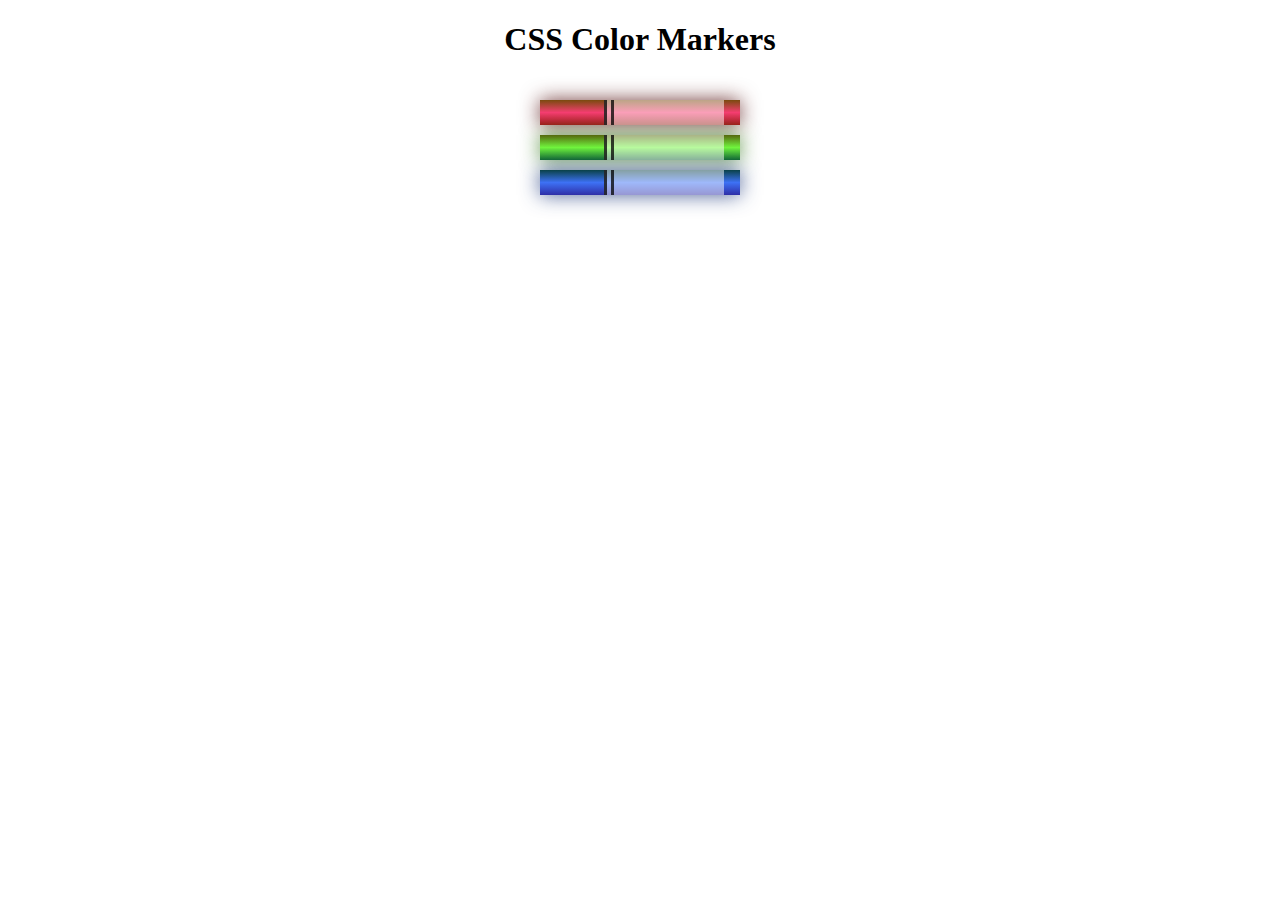
<file: ColoredMarkers/index.html>
<!DOCTYPE html>
<html lang="en">
  <head>
    <meta charset="utf-8">
    <meta name="viewport" content="width=device-width, initial-scale=1.0">
    <title>Colored Markers</title>
    <link rel="stylesheet" href="styles.css">
  </head>
  <body>
    <h1>CSS Color Markers</h1>
    <div class="container">
      <div class="marker red">
        <div class="cap"></div>
        <div class="sleeve"></div>
      </div>
      <div class="marker green">
        <div class="cap"></div>
        <div class="sleeve"></div>
      </div>
      <div class="marker blue">
        <div class="cap"></div>
        <div class="sleeve"></div>
      </div>
    </div>
  </body>
</html>
</file>
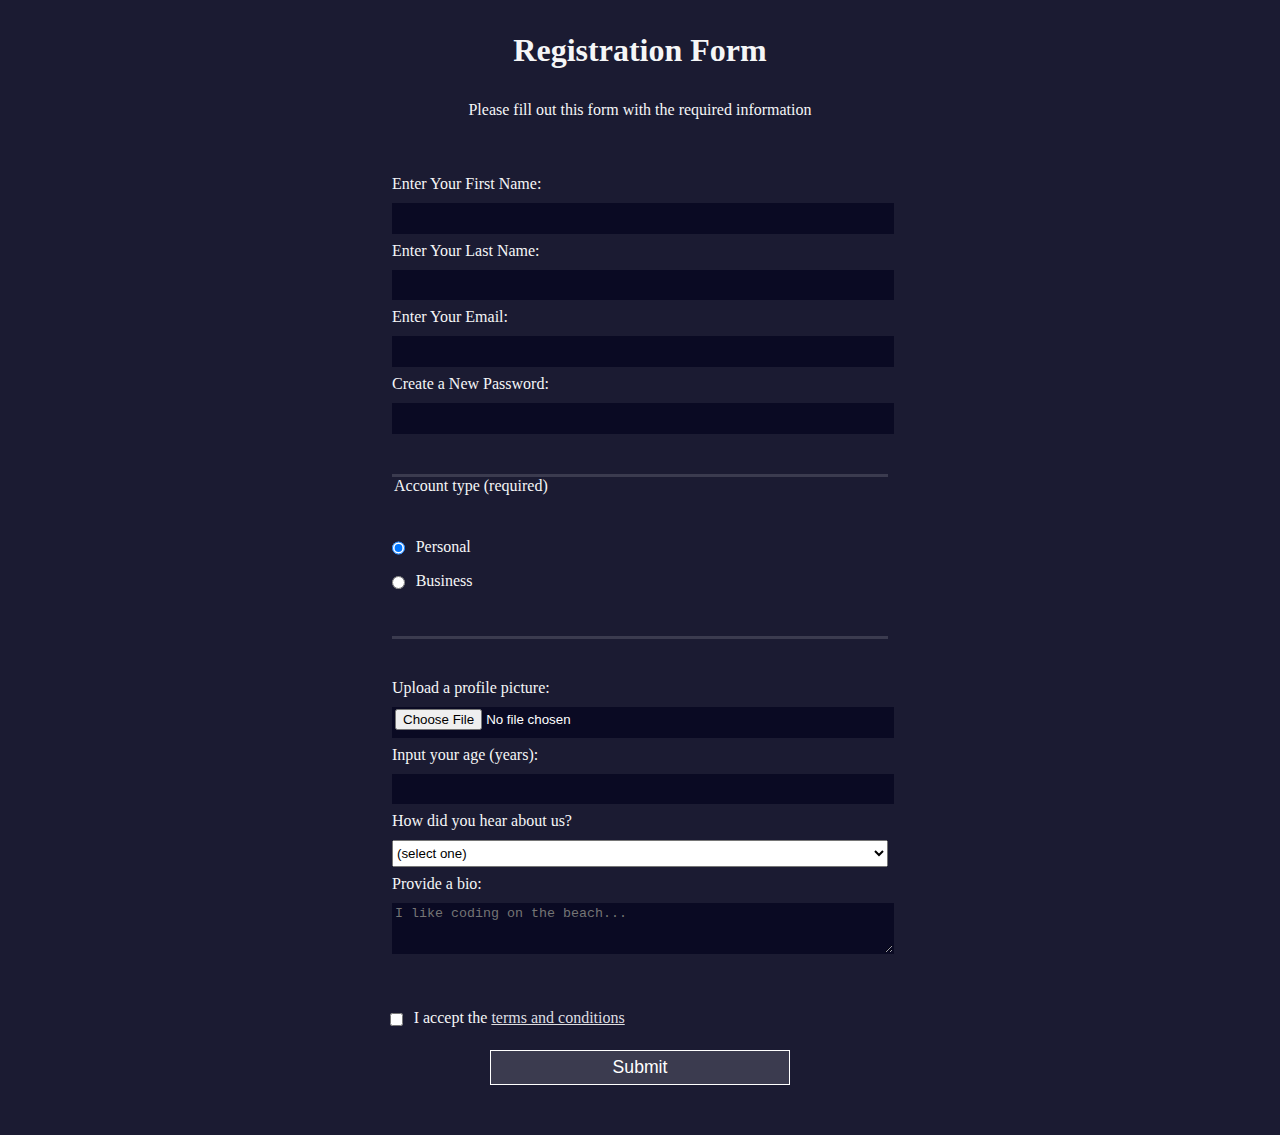
<file: RegistrationForm/index.html>
<!DOCTYPE html>
<html lang="en">
  <head>
    <meta charset="UTF-8">
    <title>Registration Form</title>
    <link rel="stylesheet" href="styles.css" />
  </head>
  <body>
    <h1>Registration Form</h1>
    <p>Please fill out this form with the required information</p>
    <form method="post" action='https://register-demo.freecodecamp.org'>
      <fieldset>
        <label for="first-name">Enter Your First Name: <input id="first-name" name="first-name" type="text" required /></label>
        <label for="last-name">Enter Your Last Name: <input id="last-name" name="last-name" type="text" required /></label>
        <label for="email">Enter Your Email: <input id="email" name="email" type="email" required /></label>
        <label for="new-password">Create a New Password: <input id="new-password" name="new-password" type="password" pattern="[a-z0-5]{8,}" required /></label>
      </fieldset>
      <fieldset>
        <legend>Account type (required)</legend>
        <label for="personal-account"><input id="personal-account" type="radio" name="account-type" class="inline" checked /> Personal</label>
        <label for="business-account"><input id="business-account" type="radio" name="account-type" class="inline" /> Business</label>
      </fieldset>
      <fieldset>
        <label for="profile-picture">Upload a profile picture: <input id="profile-picture" type="file" name="file" /></label>
        <label for="age">Input your age (years): <input id="age" type="number" name="age" min="13" max="120" /></label>
        <label for="referrer">How did you hear about us?
          <select id="referrer" name="referrer">
            <option value="">(select one)</option>
            <option value="1">freeCodeCamp News</option>
            <option value="2">freeCodeCamp YouTube Channel</option>
            <option value="3">freeCodeCamp Forum</option>
            <option value="4">Other</option>
          </select>
        </label>
        <label for="bio">Provide a bio:
          <textarea id="bio" name="bio" rows="3" cols="30" placeholder="I like coding on the beach..."></textarea>
        </label>
      </fieldset>
      <label for="terms-and-conditions">
        <input class="inline" id="terms-and-conditions" type="checkbox" required name="terms-and-conditions" /> I accept the <a href="https://www.freecodecamp.org/news/terms-of-service/">terms and conditions</a>
      </label>
      <input type="submit" value="Submit" />
    </form>
  </body>
</html>
</file>
<file: ColoredMarkers/styles.css>
h1 {
    text-align: center;
  }
  
  .container {
    background-color: rgb(255, 255, 255);
    padding: 10px 0;
  }
  
  .marker {
    width: 200px;
    height: 25px;
    margin: 10px auto;
  }
  
  .cap {
    width: 60px;
    height: 25px;
  }
  
  .sleeve {
    width: 110px;
    height: 25px;
    background-color: rgba(255, 255, 255, 0.5);
    border-left: 10px double rgba(0, 0, 0, 0.75);
  }
  
  .cap, .sleeve {
    display: inline-block;
  }
  
  .red {
    background: linear-gradient(rgb(122, 74, 14), rgb(245, 62, 113), rgb(162, 27, 27));
    box-shadow: 0 0 20px 0 rgba(83, 14, 14, 0.8);
  }
  
  .green {
    background: linear-gradient(#55680D, #71F53E, #116C31);
    box-shadow: 0 0 20px 0 #3B7E20CC;
  }
  
  .blue {
    background: linear-gradient(hsl(186, 76%, 16%), hsl(223, 90%, 60%), hsl(240, 56%, 42%));
    box-shadow: 0 0 20px 0 hsla(223, 59%, 31%, 0.8);
  }
</file>
<file: RegistrationForm/styles.css>
body {
  width: 100%;
  height: 100vh;
  margin: 0;
  background-color: #1b1b32;
  color: #f5f6f7;
  font-family: Tahoma;
  font-size: 16px;
}

h1, p {
  margin: 1em auto;
  text-align: center;
}

form {
  width: 60vw;
  max-width: 500px;
  min-width: 300px;
  margin: 0 auto;
  padding-bottom: 2em;
}

fieldset {
  border: none;
  padding: 2rem 0;
  border-bottom: 3px solid #3b3b4f;
}

fieldset:last-of-type {
  border-bottom: none;
}

label {
  display: block;
  margin: 0.5rem 0;
}

input,
textarea,
select {
  margin: 10px 0 0 0;
  width: 100%;
  min-height: 2em;
}

input, textarea {
  background-color: #0a0a23;
  border: 1px solid #0a0a23;
  color: #ffffff;
}

.inline {
  width: unset;
  margin: 0 0.5em 0 0;
  vertical-align: middle;
}

input[type="submit"] {
  display: block;
  width: 60%;
  margin: 1em auto;
  height: 2em;
  font-size: 1.1rem;
  background-color: #3b3b4f;
  border-color: white;
  min-width: 300px;
}

input[type="file"] {
  padding: 1px 2px;
}

.inline{
  display: inline; 
}

a {
  color: #dfdfe2
}
</file>
